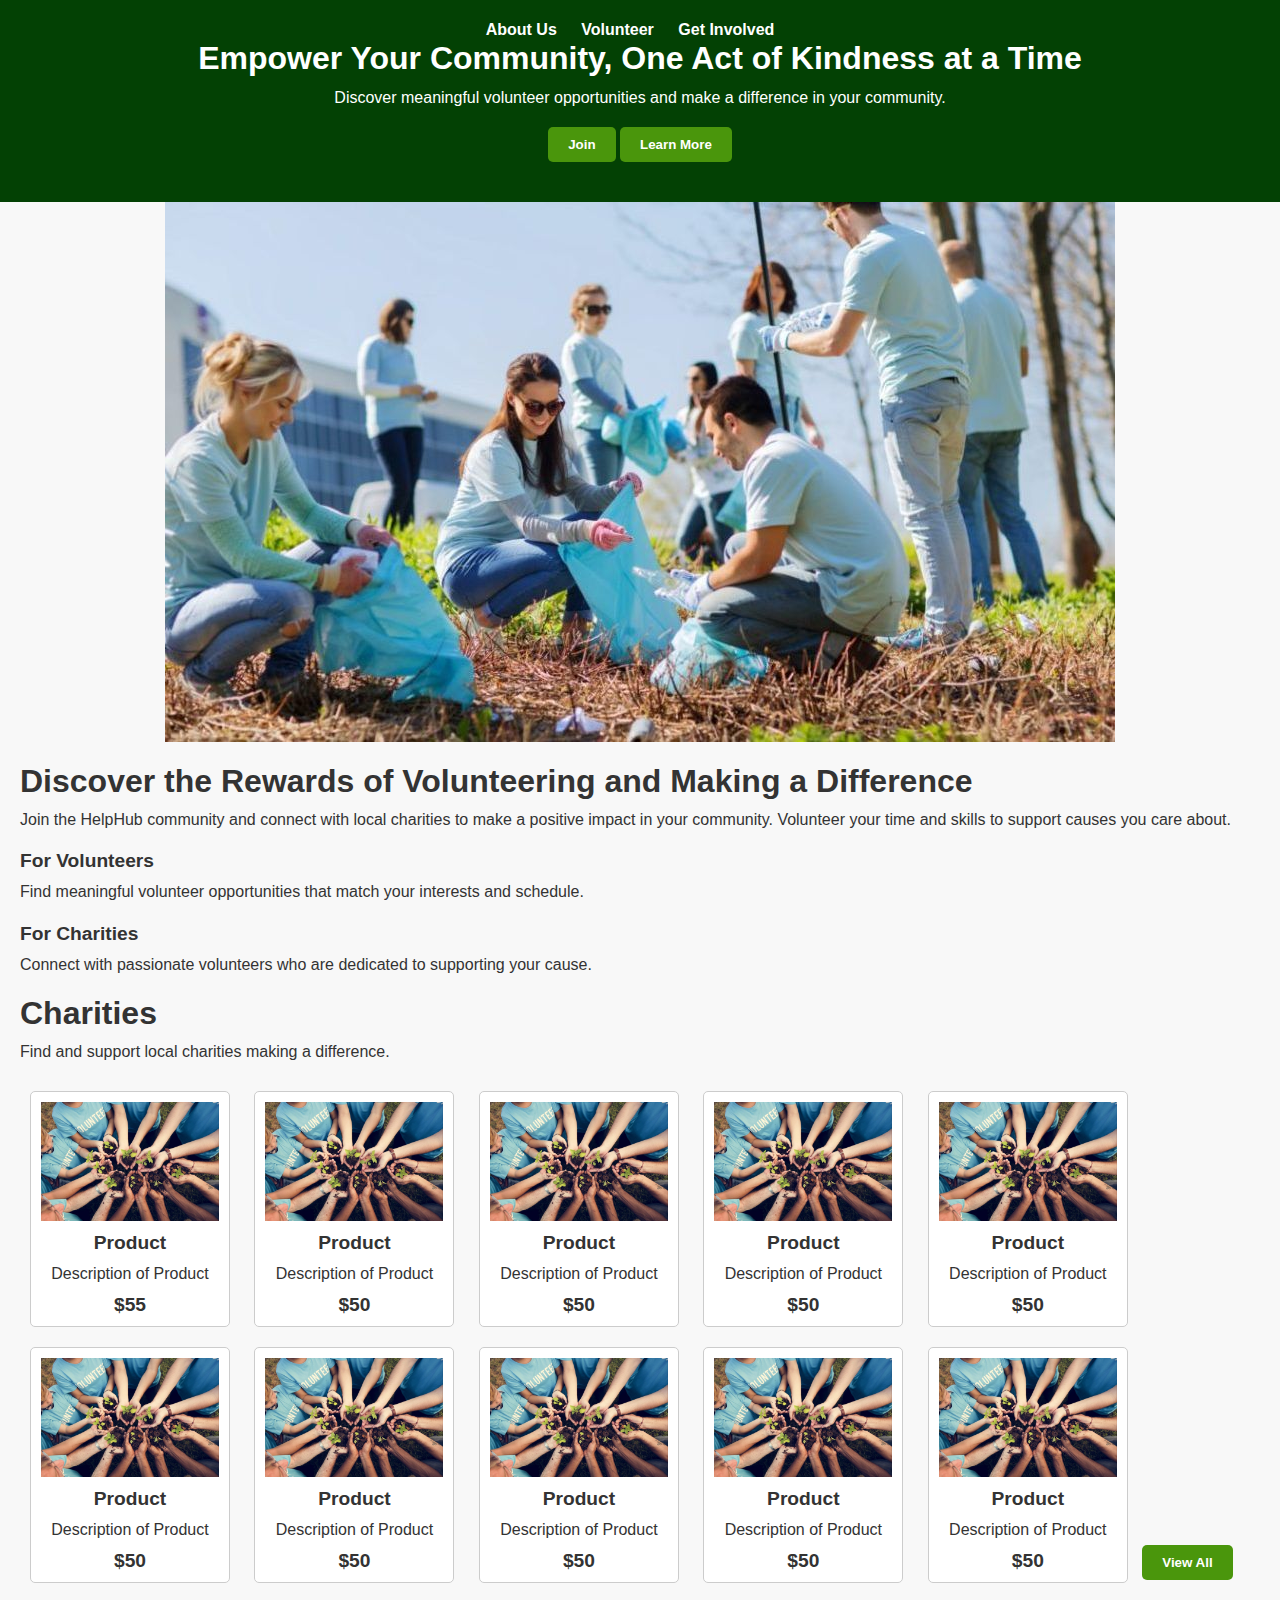
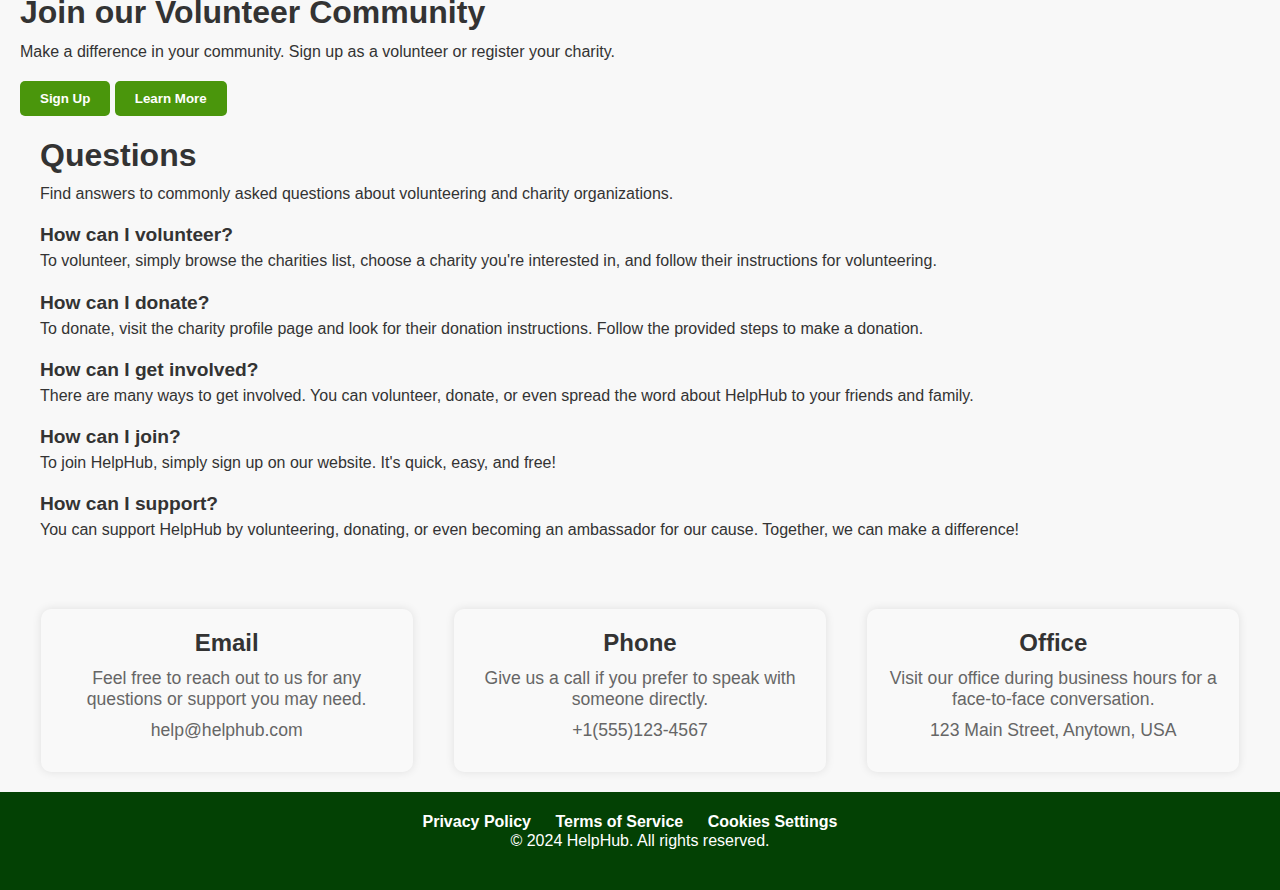
<file: index.html>
<!DOCTYPE html>
<html lang="en">
<head>
    <meta charset="UTF-8">
    <link rel="stylesheet" href="styles.css">
    <meta name="viewport" content="width=device-width, initial-scale=1.0">
    <title>HelpHub - Homepage</title>
</head>
<body>
    <header>
        <nav>
            <ul>
                <li><a href="index.html">About Us</a></li>
                <li><a href="charities.html">Volunteer</a></li>
                <li><a href="charity_profile.html">Get Involved</a></li>
            </ul>
        </nav>
        <h1>Empower Your Community, One Act of Kindness at a Time</h1>
        <p>Discover meaningful volunteer opportunities and make a difference in your community.<p>
            <button type="button" onclick="alert('Thanks for joining!')">Join</button> <button type="button" onclick="alert('Learn More Here!')">Learn More</button>
        </header>
        <img src="shutterstock_428931997-e1543504561281-thegem-blog-default.jpeg" alt="Volunteering">
    <main>
        <h1>Discover the Rewards of Volunteering and Making a Difference</h1>
        <p>Join the HelpHub community and connect with local charities to make a positive impact in your community. Volunteer your time and skills to support causes you care about.</p>
        <h3>For Volunteers</h3>
        <p>Find meaningful volunteer opportunities that match your interests and schedule.</p>
        <h3>For Charities</h3>
        <p>Connect with passionate volunteers who are dedicated to supporting your cause.</p>

        <h1>Charities</h1>
        <p>Find and support local charities making a difference.</p>
            <div class="product">
                <img src="c3507d69-d9b9-4c0b-bbea-2584aab009ef_ea1954e3.jpg" alt="Product 1" width="250" height="250">
                <h3>Product </h3>
                <p>Description of Product </p>
                <span>$55</span>
            </div>
            <div class="product">
                <img src="c3507d69-d9b9-4c0b-bbea-2584aab009ef_ea1954e3.jpg" alt="Product 2" width="250" height="250">
                <h3>Product </h3>
                <p>Description of Product </p>
                <span>$50</span>
            </div>
            <div class="product">
                <img src="c3507d69-d9b9-4c0b-bbea-2584aab009ef_ea1954e3.jpg" alt="Product 2" width="250" height="250">
                <h3>Product </h3>
                <p>Description of Product </p>
                <span>$50</span>
            </div>
            <div class="product">
                <img src="c3507d69-d9b9-4c0b-bbea-2584aab009ef_ea1954e3.jpg" alt="Product 2" width="250" height="250">
                <h3>Product </h3>
                <p>Description of Product </p>
                <span>$50</span>
            </div>
            <div class="product">
                <img src="c3507d69-d9b9-4c0b-bbea-2584aab009ef_ea1954e3.jpg" alt="Product 2" width="250" height="250">
                <h3>Product </h3>
                <p>Description of Product </p>
                <span>$50</span>
            </div>
            <div class="product">
                <img src="c3507d69-d9b9-4c0b-bbea-2584aab009ef_ea1954e3.jpg" alt="Product 2" width="250" height="250">
                <h3>Product </h3>
                <p>Description of Product </p>
                <span>$50</span>
            </div>
            <div class="product">
                <img src="c3507d69-d9b9-4c0b-bbea-2584aab009ef_ea1954e3.jpg" alt="Product 2" width="250" height="250">
                <h3>Product </h3>
                <p>Description of Product </p>
                <span>$50</span>
            </div>
            <div class="product">
                <img src="c3507d69-d9b9-4c0b-bbea-2584aab009ef_ea1954e3.jpg" alt="Product 2" width="250" height="250">
                <h3>Product </h3>
                <p>Description of Product </p>
                <span>$50</span>
            </div>
            <div class="product">
                <img src="c3507d69-d9b9-4c0b-bbea-2584aab009ef_ea1954e3.jpg" alt="Product 2" width="250" height="250">
                <h3>Product </h3>
                <p>Description of Product </p>
                <span>$50</span>
            </div>
            <div class="product">
                <img src="c3507d69-d9b9-4c0b-bbea-2584aab009ef_ea1954e3.jpg" alt="Product 2" width="250" height="250">
                <h3>Product </h3>
                <p>Description of Product </p>
                <span>$50</span>
            </div>
        

        <button type="button" onclick="alert('View all here!')">View All</button>
        <h1>Join our Volunteer Community</h1>
        <p>Make a difference in your community. Sign up as a volunteer or register your charity.</p>
        <button type="button" onclick="alert('Thanks for signing up!')">Sign Up</button> <button type="button" onclick="alert('Learn More Here!')">Learn More</button>
       
        <section class="faq-section">
            <h1>Questions</h1>
            <p>Find answers to commonly asked questions about volunteering and charity organizations.</p>
            <div class="faq">
                <h3>How can I volunteer?</h3>
                <p>To volunteer, simply browse the charities list, choose a charity you're interested in, and follow their instructions for volunteering.</p>
            </div>
            <div class="faq">
                <h3>How can I donate?</h3>
                <p>To donate, visit the charity profile page and look for their donation instructions. Follow the provided steps to make a donation.</p>
            </div>
            <div class="faq">
                <h3>How can I get involved?</h3>
                <p>There are many ways to get involved. You can volunteer, donate, or even spread the word about HelpHub to your friends and family.</p>
            </div>
            <div class="faq">
                <h3>How can I join?</h3>
                <p>To join HelpHub, simply sign up on our website. It's quick, easy, and free!</p>
            </div>
            <div class="faq">
                <h3>How can I support?</h3>
                <p>You can support HelpHub by volunteering, donating, or even becoming an ambassador for our cause. Together, we can make a difference!</p>
            </div>
        </section>
        
        <section class="contact-info">
            <div>
                <h1>Email</h1>
                <p>Feel free to reach out to us for any questions or support you may need.</p>
                <p>help@helphub.com</p>
            </div>
            <div>
                <h1>Phone</h1>
                <p>Give us a call if you prefer to speak with someone directly.</p>
                <p>+1(555)123-4567</p>
            </div>
            <div>
                <h1>Office</h1>
                <p>Visit our office during business hours for a face-to-face conversation.</p>
                <p>123 Main Street, Anytown, USA</p>
            </div>
        </section>
        
    </main>
    
    <footer>
        <nav>
            <ul>
                <li><a href="index.html">Privacy Policy</a></li>
                <li><a href="charities.html">Terms of Service</a></li>
                <li><a href="charity_profile.html">Cookies Settings</a></li>
            </ul>
        </nav>
        <p>&copy; 2024 HelpHub. All rights reserved.</p>
    </footer>
</body>
</html>
</file>
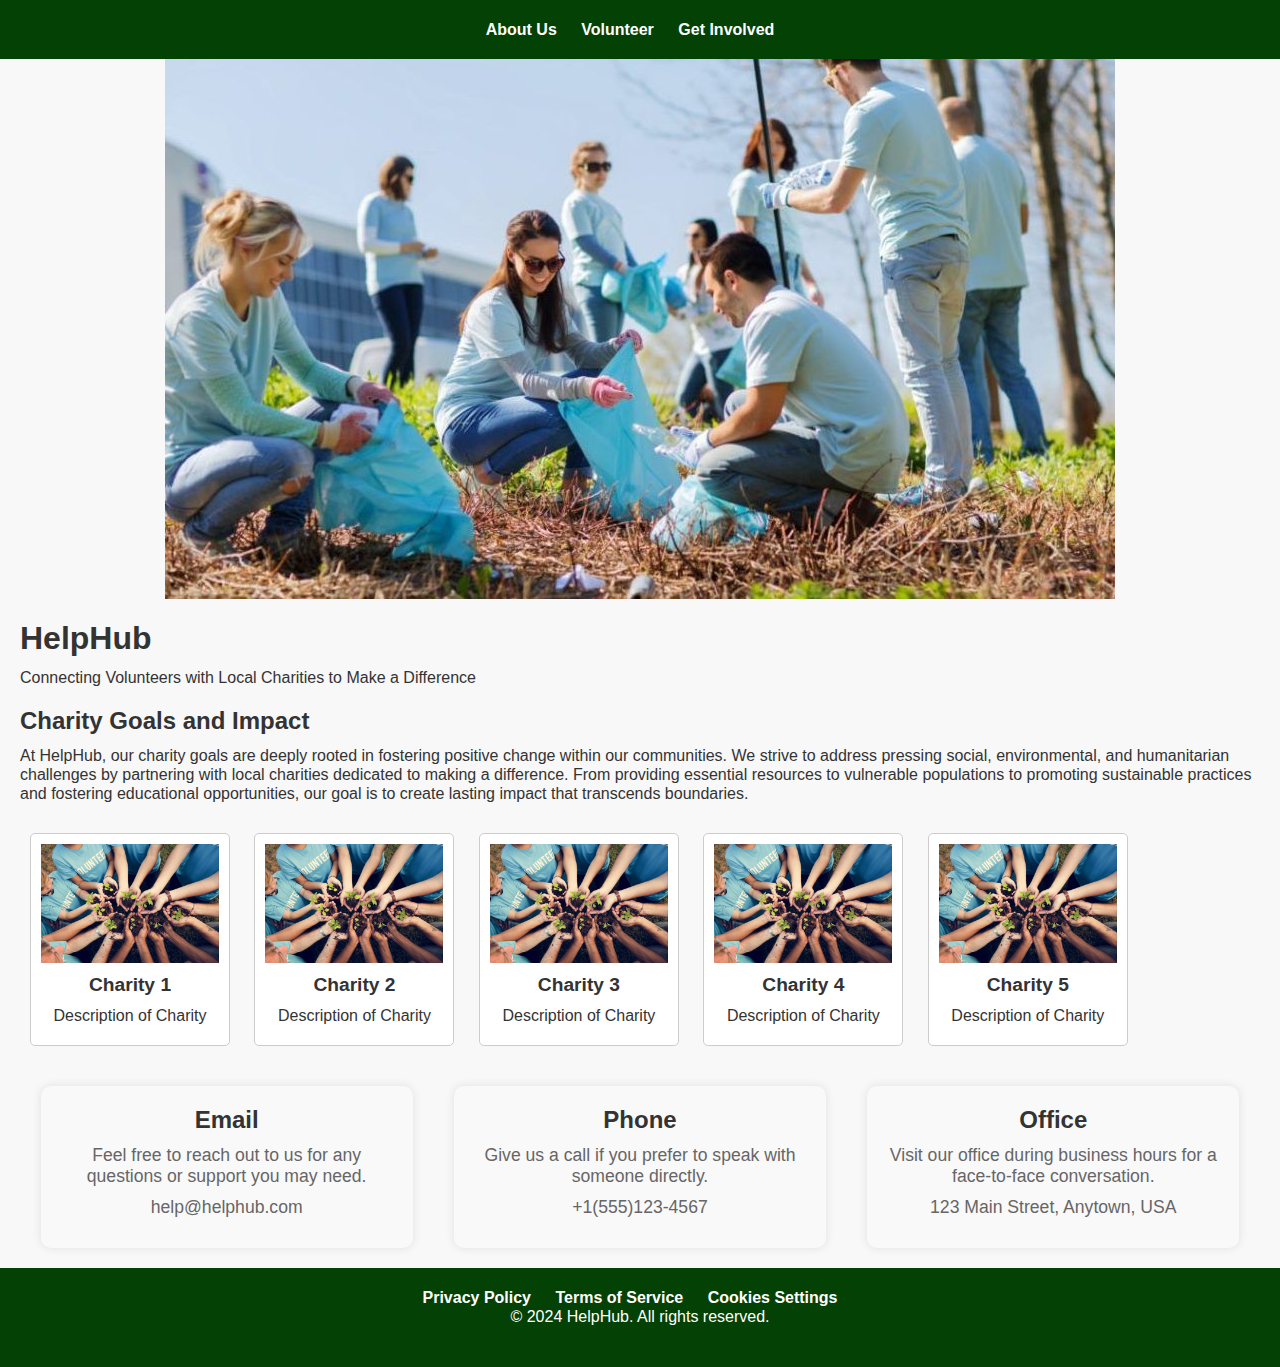
<file: charities.html>
<!DOCTYPE html>
<html lang="en">
<head>
    <meta charset="UTF-8">
    <link rel="stylesheet" href="styles.css">
    <meta name="viewport" content="width=device-width, initial-scale=1.0">
    <title>HelpHub - Charities List</title>
</head>
<body>
    <header>
        <nav>
            <ul>
                <li><a href="index.html">About Us</a></li>
                <li><a href="charities.html">Volunteer</a></li>
                <li><a href="charity_profile.html">Get Involved</a></li>
            </ul>
        </nav>
    </header>


    <img src="shutterstock_428931997-e1543504561281-thegem-blog-default.jpeg" alt="Volunteering">
    <main>
        <h1>HelpHub</h1>
        <p>Connecting Volunteers with Local Charities to Make a Difference</p>
        <h2>Charity Goals and Impact</h2>
        <p>At HelpHub, our charity goals are deeply rooted in fostering positive change within our communities. We strive to address pressing social, environmental, and humanitarian challenges by partnering with local charities dedicated to making a difference. From providing essential resources to vulnerable populations to promoting sustainable practices and fostering educational opportunities, our goal is to create lasting impact that transcends boundaries.</p>
        <div class="product">
            <img src="c3507d69-d9b9-4c0b-bbea-2584aab009ef_ea1954e3.jpg" alt="Product 1" width="250" height="250">
            <h3>Charity 1</h3>
            <p>Description of Charity</p>
        </div>
        <div class="product">
            <img src="c3507d69-d9b9-4c0b-bbea-2584aab009ef_ea1954e3.jpg" alt="Product 1" width="250" height="250">
            <h3>Charity 2</h3>
            <p>Description of Charity</p>
        </div>
        <div class="product">
            <img src="c3507d69-d9b9-4c0b-bbea-2584aab009ef_ea1954e3.jpg" alt="Product 1" width="250" height="250">
            <h3>Charity 3</h3>
            <p>Description of Charity</p>
        </div>
        <div class="product">
            <img src="c3507d69-d9b9-4c0b-bbea-2584aab009ef_ea1954e3.jpg" alt="Product 1" width="250" height="250">
            <h3>Charity 4</h3>
            <p>Description of Charity</p>
        </div>
        <div class="product">
            <img src="c3507d69-d9b9-4c0b-bbea-2584aab009ef_ea1954e3.jpg" alt="Product 1" width="250" height="250">
            <h3>Charity 5</h3>
            <p>Description of Charity</p>
        </div>

        <section class="contact-info">
            <div>
                <h1>Email</h1>
                <p>Feel free to reach out to us for any questions or support you may need.</p>
                <p>help@helphub.com</p>
            </div>
            <div>
                <h1>Phone</h1>
                <p>Give us a call if you prefer to speak with someone directly.</p>
                <p>+1(555)123-4567</p>
            </div>
            <div>
                <h1>Office</h1>
                <p>Visit our office during business hours for a face-to-face conversation.</p>
                <p>123 Main Street, Anytown, USA</p>
            </div>
        </section>
        
    </main>
    
    <footer>
        <nav>
            <ul>
                <li><a href="index.html">Privacy Policy</a></li>
                <li><a href="charities.html">Terms of Service</a></li>
                <li><a href="charity_profile.html">Cookies Settings</a></li>
            </ul>
        </nav>
        <p>&copy; 2024 HelpHub. All rights reserved.</p>
    </footer>
</body>
</html>
</file>
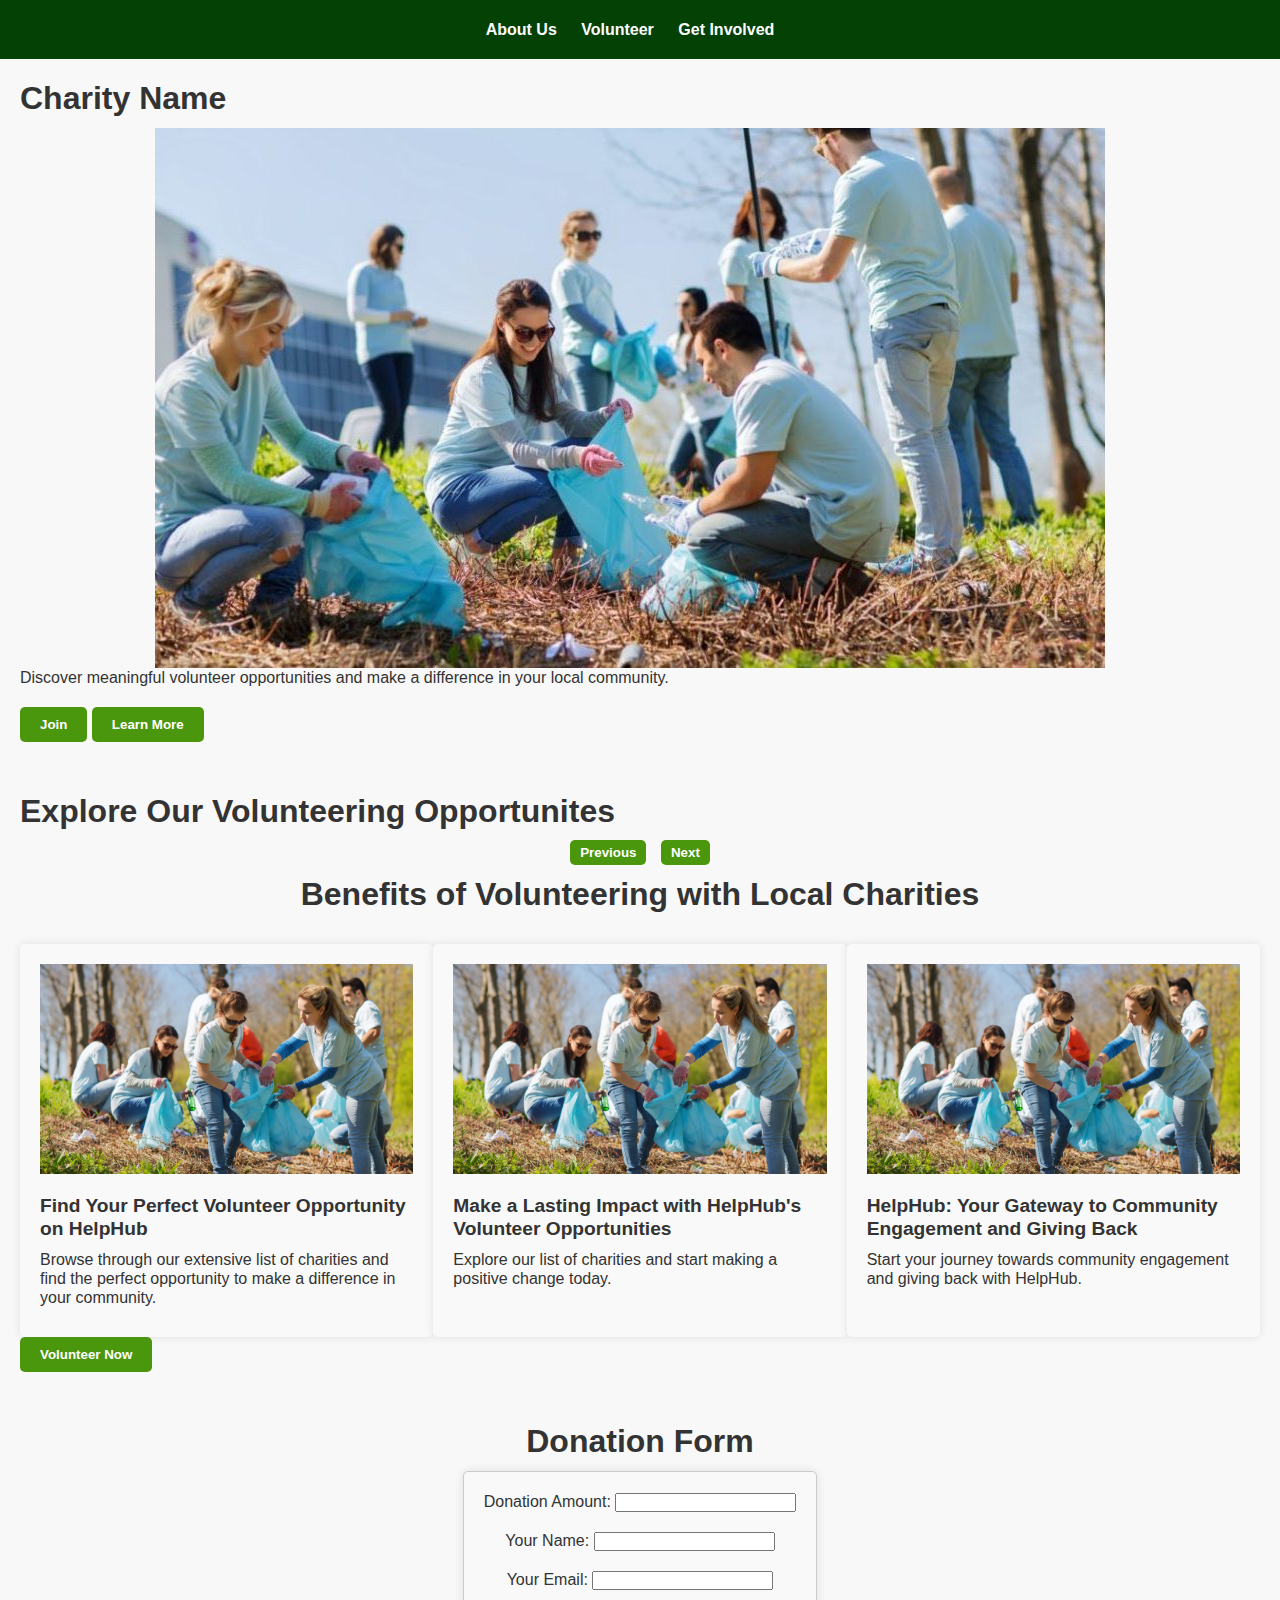
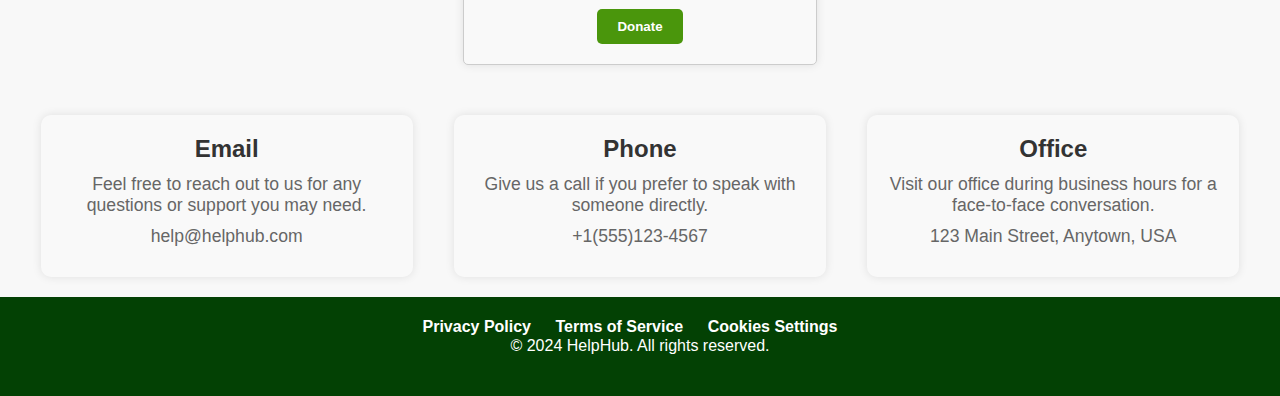
<file: charity_profile.html>
<!DOCTYPE html>
<html lang="en">
<head>
    <meta charset="UTF-8">
    <link rel="stylesheet" href="styles.css">
    <script src="charity_profile.js"></script>
    <meta name="viewport" content="width=device-width, initial-scale=1.0">
    <title>HelpHub - Charity Profile</title>
</head>
<body>
    <header>
        <nav>
            <ul>
                <li><a href="index.html">About Us</a></li>
                <li><a href="charities.html">Volunteer</a></li>
                <li><a href="charity_profile.html">Get Involved</a></li>
            </ul>
        </nav>
    </header>
        <main>
            <section class="charity-info">
                <div class="charity-details">
                    <h1>Charity Name</h1>
                    <img src="shutterstock_428931997-e1543504561281-thegem-blog-default.jpeg" alt="Volunteering">
                    <p>Discover meaningful volunteer opportunities and make a difference in your local community.</p>
                    <div class="buttons">
                        <button type="button" onclick="alert('Thanks for joining!')">Join</button>
                        <button type="button" onclick="alert('Learn More Here!')">Learn More</button>
                    </div>
                </div>
            </section>
            <section class="photo-gallery">
                <h1>Explore Our Volunteering Opportunites</h1>
                    <div class="gallery-images">
                        <img src="c3507d69-d9b9-4c0b-bbea-2584aab009ef_ea1954e3.jpg" alt="Gallery Image 1">
                        <img src="shutterstock_428931997-e1543504561281-thegem-blog-default.jpeg" alt="Gallery Image 2" style="display: none;">
                        <img src="image347.jpg" alt="Gallery Image 3" style="display: none;">
                    </div>
                    <div class="gallery-controls">
                        <button class="prev-button">Previous</button>
                        <button class="next-button">Next</button>
                    </div>
                </section>
            <section class="benefits">
                <h1>Benefits of Volunteering with Local Charities</h1>
                <ul class="benefits-list">
                    <li>
                        <img src="image347.jpg" alt="Volunteering" width="600" height="500">
                        <h3>Find Your Perfect Volunteer Opportunity on HelpHub</h3>
                        <p>Browse through our extensive list of charities and find the perfect opportunity to make a difference in your community.</p>
                    </li>
                    <li>
                        <img src="image347.jpg" alt="Volunteering" width="600" height="500">
                        <h3>Make a Lasting Impact with HelpHub's Volunteer Opportunities</h3>
                        <p>Explore our list of charities and start making a positive change today.</p>
                    </li>
                    <li>
                        <img src="image347.jpg" alt="Volunteering" width="600" height="500">
                        <h3>HelpHub: Your Gateway to Community Engagement and Giving Back</h3>
                        <p>Start your journey towards community engagement and giving back with HelpHub.</p>
                    </li>
                </ul>
                <button type="button">Volunteer Now</button>
            </section>
            
        
            <section class="donation-form">
                <h1>Donation Form</h1>
                <form action="donate.php" method="post">
                    <label for="amount">Donation Amount:</label>
                    <input type="text" id="amount" name="amount"><br><br>
                    <label for="name">Your Name:</label>
                    <input type="text" id="name" name="name"><br><br>
                    <label for="email">Your Email:</label>
                    <input type="email" id="email" name="email"><br><br>
                    <button type="submit">Donate</button>
                </form>
            </section>
        <section class="contact-info">
            <div>
                <h1>Email</h1>
                <p>Feel free to reach out to us for any questions or support you may need.</p>
                <p>help@helphub.com</p>
            </div>
            <div>
                <h1>Phone</h1>
                <p>Give us a call if you prefer to speak with someone directly.</p>
                <p>+1(555)123-4567</p>
            </div>
            <div>
                <h1>Office</h1>
                <p>Visit our office during business hours for a face-to-face conversation.</p>
                <p>123 Main Street, Anytown, USA</p>
            </div>
        </section>
        
    </main>
    
    <footer>
        <nav>
            <ul>
                <li><a href="index.html">Privacy Policy</a></li>
                <li><a href="charities.html">Terms of Service</a></li>
                <li><a href="charity_profile.html">Cookies Settings</a></li>
            </ul>
        </nav>
        <p>&copy; 2024 HelpHub. All rights reserved.</p>
    </footer>
</body>
</html>
</file>
<file: styles.css>
* {
    margin: 0;
    padding: 0;
    box-sizing: border-box;
}


body {
    font-family: 'Arial', sans-serif;
    line-height: 1.2;
    background-color: #f8f8f8;
    color: #333;
}

header, footer {
    background-color: #034104;
    color: #fff;
    padding: 20px;
    text-align: center;
}

nav ul {
    list-style: none;
}

nav ul li {
    display: inline-block;
    margin-right: 20px;
}

nav ul li a {
    color: #fff;
    text-decoration: none;
    font-weight: bold;
    transition: color 0.3s ease;
}

nav ul li a:hover {
    color: #ffc107;
}

main {
    padding: 20px;
}

h1, h2, h3 {
    margin-bottom: 10px;
}

h1 {
    font-size: 2em;
}

h2 {
    font-size: 1.5em;
}

h3 {
    font-size: 1.2em;
}

p {
    margin-bottom: 20px;
}

img {
    max-width: 100%;
    height: auto;
    display: block;
    margin: 0 auto;
}

button {
    padding: 10px 20px;
    background-color: #4a960c;
    border: none;
    color: #ffffff;
    font-weight: bold;
    cursor: pointer;
    transition: background-color 0.3s ease;
}

button:hover {
    background-color: #67f85c;
}

button {
    border-radius: 5px;
    outline: none;
}

button:focus {
    box-shadow: 0 0 0 2px #ffc107;
}

.product {
    display: inline-block;
    width: 200px; /* Adjust the width as needed */
    margin: 10px;
    padding: 10px;
    background-color: #fff;
    border: 1px solid #ccc;
    border-radius: 5px;
    text-align: center;
}

.product img {
    max-width: 100%;
    height: auto;
}

.product h3 {
    font-size: 1.2em;
    margin-top: 10px;
}

.product p {
    margin-bottom: 10px;
}

.product span {
    display: block;
    font-weight: bold;
    color: #333;
    font-size: 1.2em;
}


.contact-info {
    display: flex;
    justify-content: space-around;
    margin-top: 30px;
}

.contact-info div {
    width: 30%;
    text-align: center;
    padding: 20px;
    background-color: #f9f9f9;
    border-radius: 10px;
    box-shadow: 0 0 10px rgba(0, 0, 0, 0.1);
}

.contact-info h1 {
    font-size: 1.5em;
    margin-bottom: 10px;
}

.contact-info p {
    margin-bottom: 10px;
    font-size: 1.1em;
    color: #666;
}
.faq-section {
    padding: 20px;
}

.faq {
    margin-bottom: 20px;
}

.faq h3 {
    font-size: 1.2em;
    margin-bottom: 5px;
}

.faq p {
    font-size: 1em;
    margin-bottom: 10px;
}
main {
    padding: 20px;
}

.charity-info {
    display: flex;
    justify-content: space-between;
    align-items: center;
    margin-bottom: 50px;
}

.charity-details {
    flex: 1;
    padding-right: 20px;
}

.charity-details h1 {
    margin-bottom: 10px;
}

.buttons {
    margin-top: 20px;
}

.charity-gallery {
    flex: 1;
}

.image-gallery {
    display: flex;
    justify-content: space-between;
}

.image-gallery img {
    width: calc(33.33% - 10px);
}

.benefits {
    margin-bottom: 50px;
}

.benefits h1 {
    text-align: center;
    margin-bottom: 30px;
}

.benefits-list {
    list-style: none;
    padding: 0;
    margin: 0;
    display: flex;
    justify-content: space-between;
}

.benefits-list li {
    flex: 1;
    padding: 20px;
    background-color: #f9f9f9;
    border-radius: 5px;
    box-shadow: 0 0 10px rgba(0, 0, 0, 0.1);
}

.benefits-list img {
    display: block;
    margin: 0 auto 20px;
}

.benefits-list h3 {
    font-size: 1.2em;
    margin-bottom: 10px;
}

.benefits-list p {
    margin-bottom: 10px;
}


.donation-form {
    margin-bottom: 50px;
}
.donation-form {
    margin-bottom: 50px;
    text-align: center;
}

.donation-form form {
    display: inline-block;
    padding: 20px;
    background-color: #f9f9f9;
    border: 1px solid #ccc;
    border-radius: 5px;
    box-shadow: 0 0 10px rgba(0, 0, 0, 0.1);
}

.volunteer-form {
    padding: 20px;
    border: 2px solid #ccc;
    border-radius: 10px;
    background-color: #f9f9f9;
    margin-top: 10px;
    max-width: 300px;
    margin-left: auto;
    margin-right: auto;
}

.volunteer-form h2 {
    margin-top: 0;
    text-align: center;
}

.benefits-gallery {
    position: relative;
    overflow: hidden;
    width: 100%;
    margin-bottom: 20px;
}

.gallery-image {
    position: absolute;
    top: 0;
    left: 0;
    width: 100%;
    transition: transform 0.3s ease-in-out;
}

.gallery-image:not(:first-child) {
    transform: translateX(100%);
}

.gallery-controls {
    text-align: center;
    margin-bottom: 10px;
}

.prev-button,
.next-button {
    padding: 5px 10px;
    margin: 0 5px;
    cursor: pointer;
}

.prev-button:hover,
.next-button:hover {
    background-color: #f0f0f0;
}
</file>
